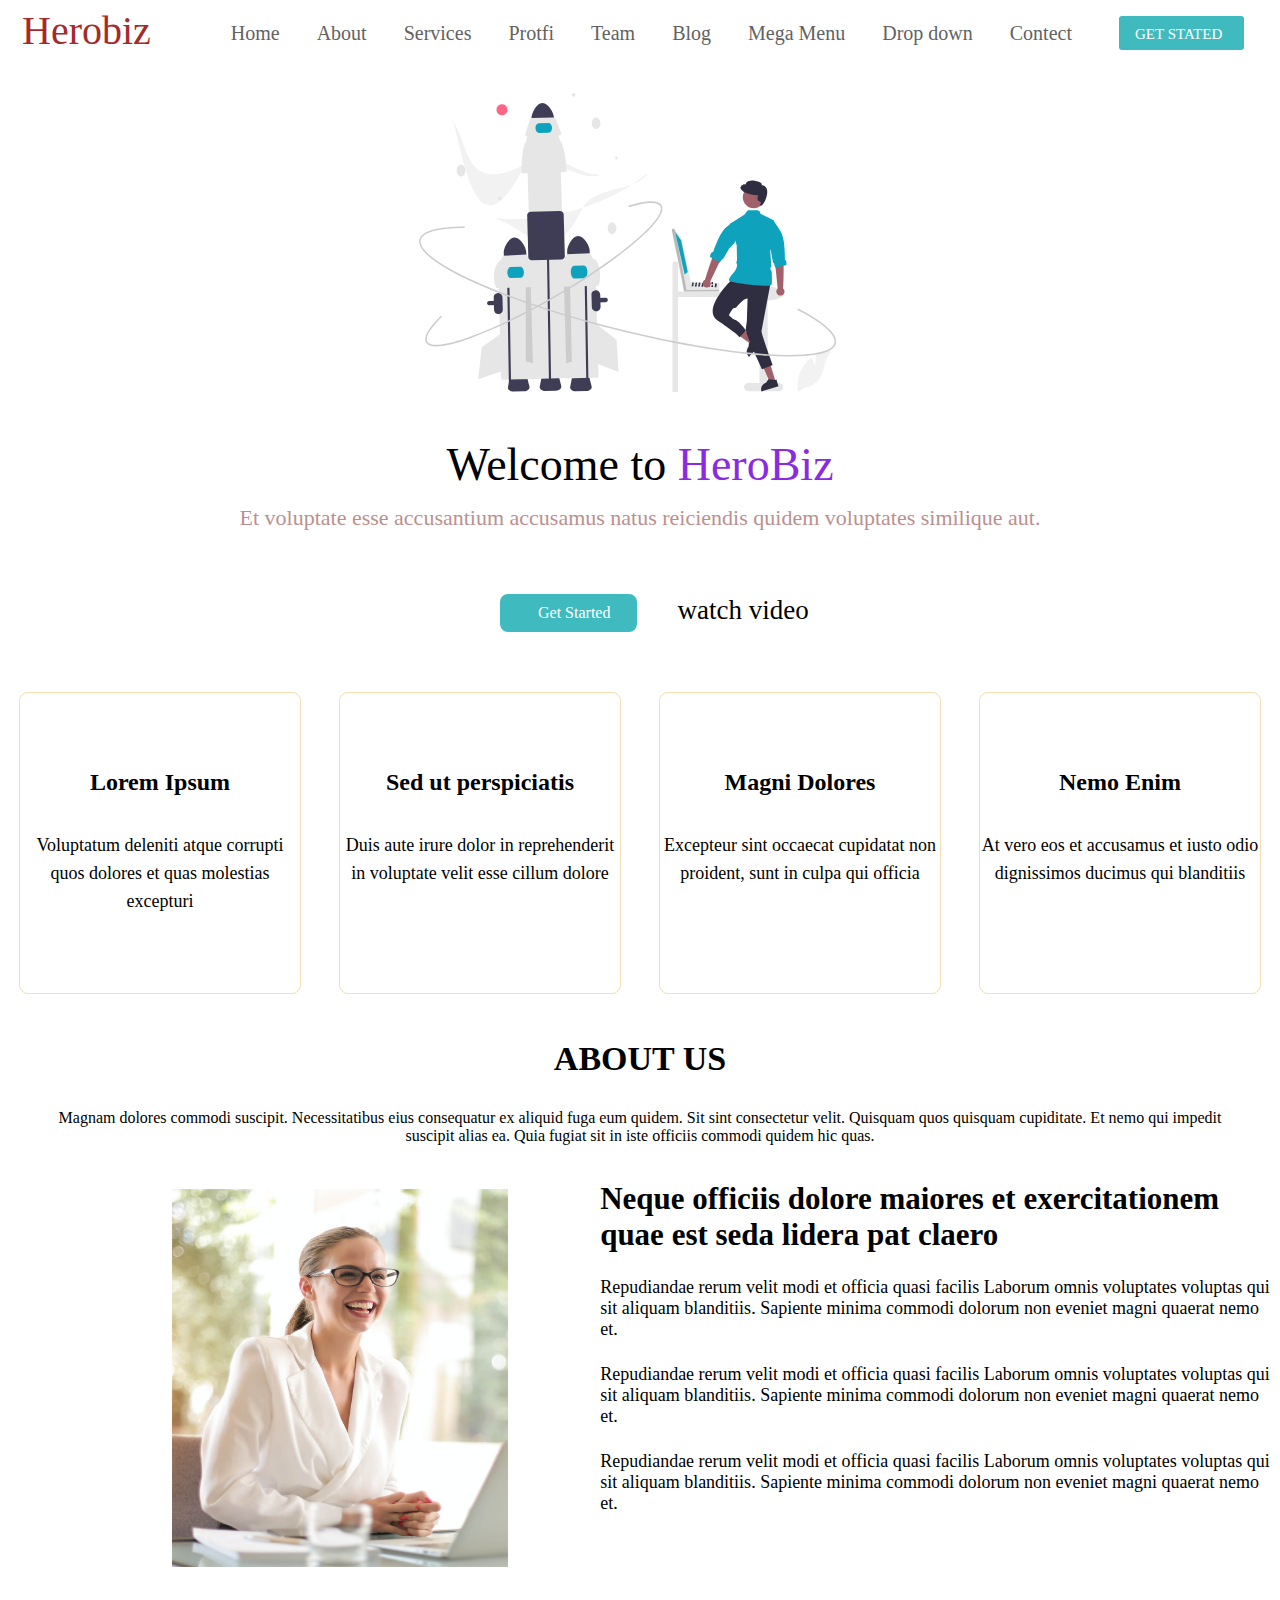
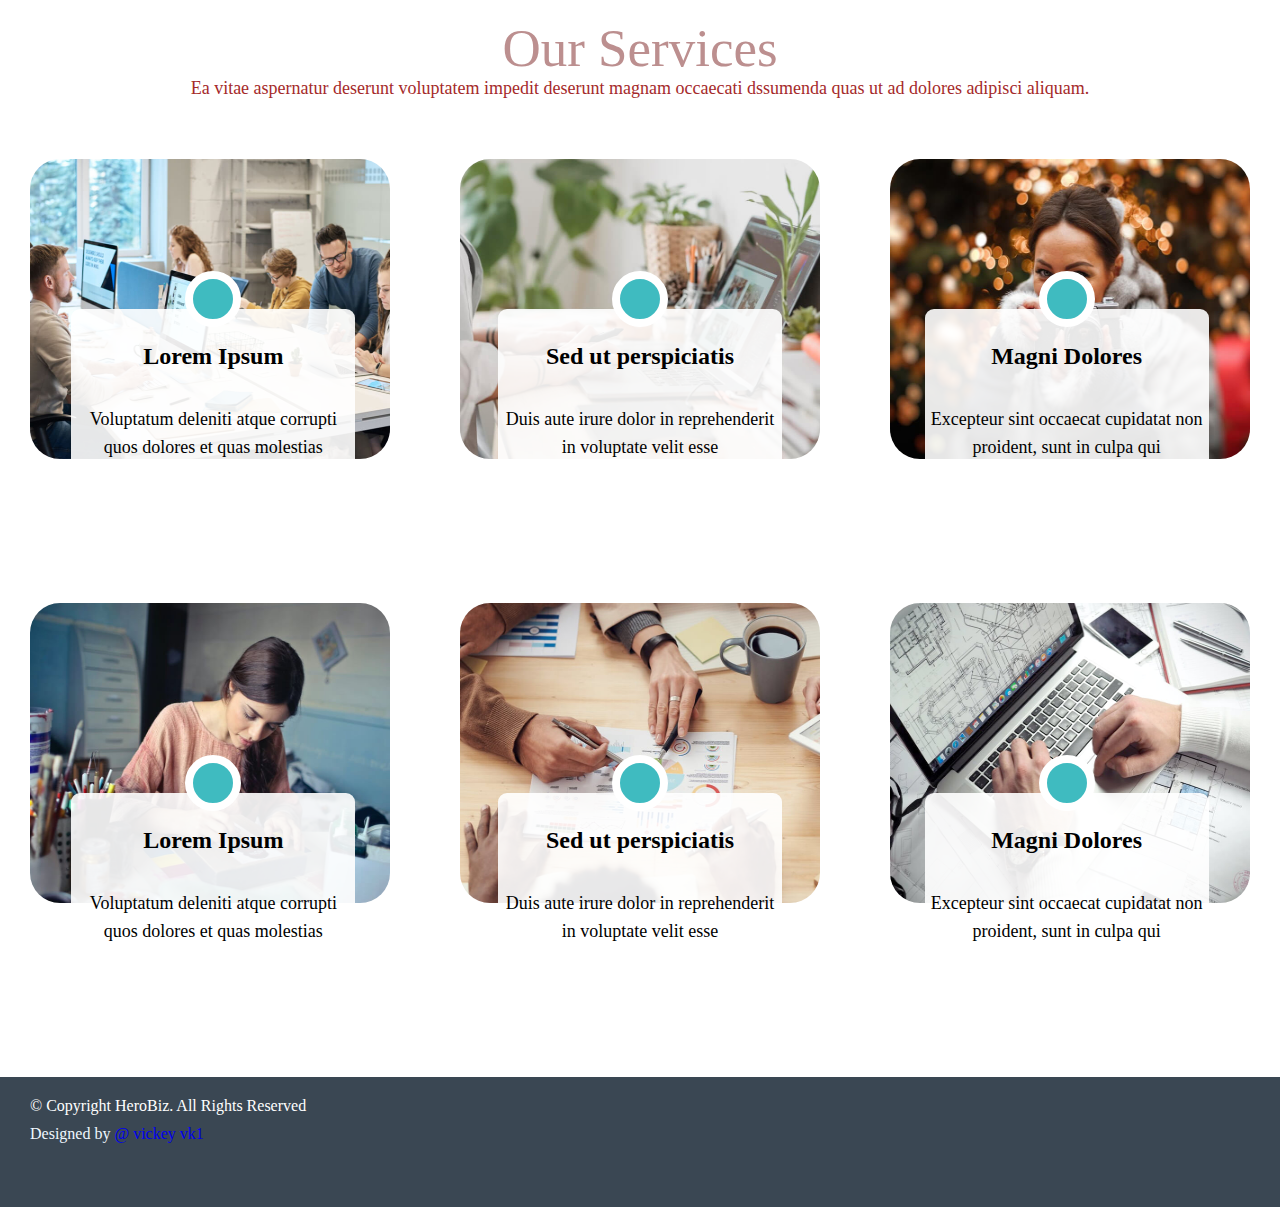
<file: index.html>
<!DOCTYPE html>
<html lang="en">
<head>
    <meta charset="UTF-8">
    <meta name="viewport" content="width=device-width, initial-scale=1.0">
    <title>HeroBiz</title>
    <link rel="stylesheet" href="style.css">
    <link rel="stylesheet" href="https://cdnjs.cloudflare.com/ajax/libs/font-awesome/6.5.0/css/all.min.css" integrity="sha512-Avb2QiuDEEvB4bZJYdft2mNjVShBftLdPG8FJ0V7irTLQ8Uo0qcPxh4Plq7G5tGm0rU+1SPhVotteLpBERwTkw==" crossorigin="anonymous" referrerpolicy="no-referrer" />
    <link href="https://unpkg.com/aos@2.3.1/dist/aos.css" rel="stylesheet">
</head>
<body>
   
   
    </header>
       
        <section>
            <div class="head3">
                <h1 class="logo" >Herobiz</h1>
            </div>
            <div class="page">
                <ul class="menus">
                    <li class="home"><a class="menuhome" href="">Home</a></li>
                    <li class="home"><a class="menuhome" href="">About</a></li>
                    <li class="home"><a class="menuhome" href="">Services</a></li>
                    <li class="home"><a class="menuhome" href="">Protfi</a></li>
                    <li class=" home"><a class="menuhome" href="">Team</a></li>
                    <li class=" home"><a class="menuhome" href="">Blog</a></li>
                    <li class=" home"><a class="menuhome" href="">Mega Menu</a></li>
                    <li class=" home"><a class="menuhome" href="">Drop down</a></li>
                    <li class=" home"><a class="menuhome" href="">Contect</a></li>
                </ul>
                    <a class="home1" href="">GET STATED</a>
            </div>
        </section>
        <section>
            <img class="rocket" src="Images/rocket.svg" alt="">
            <div>
                <p class="Welcome1">
                    Welcome to <span class="hero">HeroBiz</span>
                </p>
                <p class="et">
                    Et voluptate esse accusantium accusamus natus reiciendis quidem voluptates similique aut.
                </p>
            </div> 
        </section>
    <main>
      <section class="slider" >
      <a class="more" href="">Get Started</a>
      <div class="video1">
        <i class="fa-regular fa-circle-play playbutton" ></i> <span class="watch">watch video</span>
      </div>
      
      
    </section>
     <section class="serves">
        <div class="box" >
            <i class="fa-solid fa-chart-line heart"></i>
             <p class="box_head">Lorem Ipsum</p> 
          
           <P class="serpage">
            Voluptatum deleniti atque corrupti quos dolores et quas molestias excepturi</P>
            
        </div>
        <div class="box" >
            
            <i class="fa-solid fa-inbox pillsbox"></i>
            <p class="box_head">Sed ut perspiciatis</p>
            <P class="serpage">
                Duis aute irure dolor in reprehenderit in voluptate velit esse cillum dolore</P>
        </div>

        <div class="box" >
            <i class="fa-regular fa-calendar-days thermometer-box"></i>
            <p class="box_head">Magni Dolores</p> 
            <P class="serpage">
           Excepteur sint occaecat cupidatat non proident, sunt in culpa qui officia</P>
        </div>

        <div class="box">
            <i class="fa-solid fa-podcast dnabox"></i>
            <p class="box_head">Nemo Enim</p>  
            <P class="serpage">
          At vero eos et accusamus et iusto odio dignissimos ducimus qui blanditiis</P>
        </div>
    </section>
    
        <div class="about">
            <p >ABOUT US</p>
    </div>
        <div class="aboutpage">
            <p class="Magnam">Magnam dolores commodi suscipit. Necessitatibus eius consequatur ex aliquid fuga eum quidem. Sit sint consectetur velit. Quisquam quos quisquam cupiditate. Et nemo qui impedit suscipit alias ea. Quia fugiat sit in iste officiis commodi quidem hic quas.</p>
           
        </div>
        <div class="aboutpages1">
            <div class="right-about" >
                <img class="aboutimg" src="Images/about (1).jpg" alt="">
            </div>
            <div class="left-aubot" >
                <p class="aboutpages">
                    Neque officiis dolore maiores et exercitationem quae est seda lidera pat claero
                </p>
                <p class="aboutleft-page" >
                    <i class="fa-regular fa-circle-check"></i>Repudiandae rerum velit modi et officia quasi facilis
                    Laborum omnis voluptates voluptas qui sit aliquam blanditiis. Sapiente minima commodi dolorum non eveniet magni quaerat nemo et.
                
                    
                </p>
                <p class="aboutleft-page" >
                    <i class="fa-regular fa-circle-check"></i>Repudiandae rerum velit modi et officia quasi facilis
                    Laborum omnis voluptates voluptas qui sit aliquam blanditiis. Sapiente minima commodi dolorum non eveniet magni quaerat nemo et.
                </p>
                <p class="aboutleft-page" >
                    <i class="fa-regular fa-circle-check"></i>Repudiandae rerum velit modi et officia quasi facilis
                    Laborum omnis voluptates voluptas qui sit aliquam blanditiis. Sapiente minima commodi dolorum non eveniet magni quaerat nemo et.
                </p>
            </div>
        </div>

    </section>
  <section> 
        <p class="our">
            Our Services
        </p>
        <p class="ea">
            Ea vitae aspernatur deserunt voluptatem impedit deserunt magnam occaecati dssumenda quas ut ad dolores adipisci aliquam.
        </p>
        <div class="serimg1">
            <div class="note"><img class="services-img1 photo" src="services-1.jpg" alt=""></div>
            <div class="note"><img class="services-img2 photo" src="services-2.jpg" alt=""></div>
            <div class="note"><img class="services-img3 photo" src="services-3.jpg" alt=""></div>
        </div>
       </section>
       <section class="serves">
            <div class="boxone" >
                
                <div class="pillboxx"> <i class="fa-solid fa-chart-line heartt"></i></div>
                 <p class="box_head">Lorem Ipsum</p> 
              
               <P class="serpage">
                Voluptatum deleniti atque corrupti quos dolores et quas molestias </P>
                
            </div>
            <div class="boxone">
                
               <div class="pillboxx"> <i class="fa-solid fa-inbox pilsbox"></i></div>
                <p class="box_head">Sed ut perspiciatis</p>
                <P class="serpage">
                    Duis aute irure dolor in reprehenderit in voluptate velit esse </P>
            </div>
    
            <div class="boxone">
                <div class="pillboxx">  <i class="fa-regular fa-calendar-days thermmeter-box hellooo"></i></div>
                <p class="box_head">Magni Dolores</p> 
                <P class="serpage">
               Excepteur sint occaecat cupidatat non proident, sunt in culpa qui </P>
            </div>
        </section>
             <div class="serimg2">
                <div class="note"><img class="services-img4 photo" src="services-4.jpg" alt=""></div>
                <div class="note"><img class="services-img5 photo" src="services-5.jpg" alt=""></div>
                <div class="note"><img class="services-img6 photo" src="services-6.jpg" alt=""></div>
                
            </div>
           <section class="serves">
                <div class="boxtwo" >
                    
                    <div class="pillboxx"> <i class="fa-solid fa-chart-line heartt"></i></div>
                     <p class="box_head">Lorem Ipsum</p> 
                  
                   <P class="serpage">
                    Voluptatum deleniti atque corrupti quos dolores et quas molestias </P>
                    
                </div>
                <div class="boxtwo">
                    
                   <div class="pillboxx"> <i class="fa-solid fa-inbox pilsbox"></i></div>
                    <p class="box_head">Sed ut perspiciatis</p>
                    <P class="serpage">
                        Duis aute irure dolor in reprehenderit in voluptate velit esse </P>
                </div>
        
                <div class="boxtwo">
                    <div class="pillboxx">  <i class="fa-regular fa-calendar-days thermmeter-box hellooo"></i></div>
                    <p class="box_head">Magni Dolores</p> 
                    <P class="serpage">
                   Excepteur sint occaecat cupidatat non proident, sunt in culpa qui </P>
                </div>
            </section>
            
      
        <div>

        </div>
       </section>

    
    </main>
    <footer class="foot">
        <div>
        <p class="copy">
            © Copyright HeroBiz. All Rights Reserved
        </p>
        <p class="design">
            Designed by <a href="#" style="text-decoration: none;">@ vickey vk1</a>
        </p>
        </div>
        <div class="insta">
            <i class="fa-brands fa-twitter"></i><i class="fa-brands fa-facebook"></i><i class="fa-brands fa-instagram"></i><i class="fa-brands fa-linkedin"></i>
        </div>
    </footer>
   
    <script src="https://unpkg.com/aos@2.3.1/dist/aos.js"></script>
    <script>
        AOS.init();
      </script>
</body>

</html>
</file>
<file: style.css>
*{
    margin: 0px;
    padding: 0px;
}
.box i {
 color: #3fbbc0;
}
.box:hover{
margin-top:40px;
box-shadow: rgba(0, 0, 0, 0.25) 0px 54px 55px, rgba(0, 0, 0, 0.12) 0px -12px 30px, rgba(0, 0, 0, 0.12) 0px 4px 6px, rgba(0, 0, 0, 0.17) 0px 12px 13px, rgba(0, 0, 0, 0.09) 0px -3px 5px;
}
.box{
  transition:2s;
}
.menuhome:hover{ 
  border-bottom: solid 2px #3fbbc0;
}
.home1:hover{
  background-color: white;
  color: #3fbbc0;
  border: 1px solid #3fbbc0;
}
.menuhome{
  padding: 5px;
}
  .logo{
    font-weight: 200;
    font-size: 40px;
    color: brown;
    margin-left: 22px;
    margin-top: 7px;
}
.rocket{
  padding-left: 403px;
  padding-top: 39px;
  height: 300px;
  width: 450px;
  animation-name: arrowmove;
  animation-iteration-count: infinite;
  animation-duration: 5s;
  position: relative;
}

@keyframes arrowmove{
  0%{
    top: 0vw;
  }
  50%{
    top: 2vw;
  }
  100%{
    top: 0vw;
  }
}


  .head2{
    background: #3fbbc0;
    height: 40px;
    
  
  }
  .head5{
    display: flex;
    padding-top: 11px;
  }
   .time{
    padding-left: 66px;
    color: blanchedalmond;
}
.phone{
  
  padding-left: 336px;
  color: blanchedalmond;
  padding-top: 0px;
}
.headclock{
  position: absolute;
  left: 37px
}
.head-mobile{
  
  padding-left: 313px;
  position: absolute;
    left: 629px
}
  .head3title{
    font-size: 30px;
    padding-left: 33px;
    padding-top: 16px;
  }
  .page{

  }
  .menus{
    font-size: 28px;
    position: absolute;
    right: 203px;
    top: 24px;
}


  
  .home{
    display: inline-block;
    padding-left: 22px;
    text-decoration: none;
   

  }
  .menuhome{

  text-decoration: none; 
  color: #626262;
  }
  .link{
    
    display: inline-block;
  }
  .menus{
    font-size: 20px;
    position: absolute;
    right: 203px;
    top: 22px
  }
  .home1{
    text-decoration: none;
    /* position: absolute; */
    /* right: -19px; */
    top: 16px;
    font-size: 15px;
    background: #3fbbc0;
    width: 95px;
    height: 24px;
    /* border-style: solid; */
    padding-right: 14px;
    padding-left: 16px;
    border-radius: 3px;
    padding-top: 10px;
    padding-right: -2px;
    color: white;
    position: absolute;
    right: 36px;
    margin-left: 40px;
}

  .top{
    font-size: 42px;
    color: #2f2f2f;
    margin-top: 75px;
    text-align: center;
  }
  .headpage{
    font-size: 20px;
    line-height: 26px;
    margin-bottom: 0;
    font-weight: 400;
    color: #2f2f2f;
    text-align: center;
    margin-top: 23px;
  }
  .headpage1{
    font-size: 20px;
    line-height: 26px;
    margin-bottom: 0;
    font-weight: 400;
    color: #2f2f2f;
    text-align: center;
  }
  .section{
    background-color: #3fbbc0;
  }
  .slider{
    margin-top: 0px;
  }
  .slider-box
  {
    background: rgba(255, 255, 255, 0.9);
    height: 289px;
    margin-top: 170px;
    margin-left: 60px;
    margin-right: 60px;
    border: 4px solid #3fbbc0;
  }
  .more{
    text-decoration: none;
    background: #3fbbc0;
    margin-left: 500px;
    display: inline-block;
    margin-top: 63px;
    padding-right: 25px;
    padding-left: 36px;
    padding-top: 8px;
    height: 26px;
    color: white;
    border-radius: 8px;
    border: 2px solid #3fbbc0;
  }
  .Welcome1{
    text-align: center;
    text-align: center;
    font-size: 46px;
    padding-top: 41px;
    
  }
  .hero{
    color:blueviolet;
  }
  .et{
    text-align: center;
    color: rosybrown;
    font-size: 22px;
    padding-top: 14px;
  }
  .more:hover{
    color: #3fbbc0;
    background-color: white;
    border: 2px solid #3fbbc0;

  }
  .watch{
    font-size: 27px;
    padding-left: 6px;
    position: relative;
    bottom: 7px;
   
  }
  .playbutton{
    color: #3fbbc0;
    font-size: 40px;
  }
  .video1{
    display: inline-block;
    padding-left: 30px;
    position: relative;
    top: 8px;
  }
  .our{
    text-align: center;
    font-size: 53px;
    font-weight: 200;
    color: rosybrown;
  }
  .ea{
    text-align: center;
    font-size: 18px;
    color: brown;
  }
  .serimg1{
    margin-top: 60px;
    display: flex;
    justify-content: space-around;
    gap: 10px;
    
  }
  .serimg2{
   margin: 40px 0px;
    display: flex;
    justify-content: space-around;
    gap: 10px;
  }
  .photo{
    height: 300px;
    width: 360px;
    border-radius: 30px;
    transition:2s !important;
  }
  .photo:hover{
    height: 310px;
    width: 370px;
  }
  .note{
    height: 300px !important;
    width: 360px !important;
    border-radius: 30px;
  }
  .mainimg{
    position: relative;
    top: 277px;
    padding: 40px;
    background-position-x: center;
    width: 1140px;
    height: 227px;
  }
  .serves{
background-color: white;
display: flex;
justify-content: space-around;
  }
  .box{
    background: rgba(255, 255, 255, 0.9);
    height: 300px;
    width: 280px;
    border: 1px solid wheat;
    border-radius: 9px;
    margin-top: 60px;
    transition: 1s !important;
}
  .boxone{
    background: rgba(255, 255, 255, 0.9);
    height: 250px;
    width: 280px;
    border: 1px solid wheat;
    border-radius: 9px;
    margin-top: -150px;
    border: 2px solid transparent;

}
  .boxtwo{
    background: rgba(255, 255, 255, 0.9);
    height: 250px;
    width: 280px;
    border: 1px solid wheat;
    border-radius: 9px;
    margin-top: -150px;
    border: 2px solid transparent;

}
  .boxone .pilsbox{
   
    color: white;
    font-size: 30px;
    background-color: #3fbbc0;
    padding: 20px;
    border: solid 8px white;
    border-radius: 200px;
    margin-top: -40px;
}
  .boxone .hellooo{
   
    color: white;
    font-size: 30px;
    background-color: #3fbbc0;
    padding: 20px;
    border: solid 8px white;
    border-radius: 200px;
    margin-top: -40px;
}
  .boxone .heartt{
   
    color: white;
    font-size: 30px;
    background-color: #3fbbc0;
    padding: 20px;
    border: solid 8px white;
    border-radius: 200px;
    margin-top: -40px;
}
  .boxtwo .pilsbox{
   
    color: white;
    font-size: 30px;
    background-color: #3fbbc0;
    padding: 20px;
    border: solid 8px white;
    border-radius: 200px;
    margin-top: -40px;
}
  .boxtwo .hellooo{
   
    color: white;
    font-size: 30px;
    background-color: #3fbbc0;
    padding: 20px;
    border: solid 8px white;
    border-radius: 200px;
    margin-top: -40px;
}
  .boxtwo .heartt{
   
    color: white;
    font-size: 30px;
    background-color: #3fbbc0;
    padding: 20px;
    border: solid 8px white;
    border-radius: 200px;
    margin-top: -40px;
}
.boxone  .box_head {
  font-size: 24px;
  font-weight: 800;
  padding-top: 16px;
  text-align: center;
}
  .boxone .pillboxx{
    display: flex;
    justify-content: center;
    align-self: center;
   
}
  .boxone:hover{
    border: 2px solid #3fbbc0;
}
  
.boxtwo  .box_head {
  font-size: 24px;
  font-weight: 800;
  padding-top: 16px;
  text-align: center;
}
  .boxtwo .pillboxx{
    display: flex;
    justify-content: center;
    align-self: center;
   
}
  .boxtwo:hover{
    border: 2px solid #3fbbc0;
}
  

 

.serpage{
  padding-top: 35px;
    font-size: 18px;
    line-height: 28px;
    text-align: center;
}
.dept{
  background-color: #3fbbc0;
    height: 250px;
    margin-top: 40px;
}
.box_head{
  font-size: 24px;
    font-weight: 800;
    padding-top: 76px;
    text-align: center;
}
.heart{
  font-size: 50px;
  color:black;
  position: relative;
    top: 28px;
    left: 29px;
}
.pillsbox{
  font-size: 50px;

  position: relative;
  top: 28px;
  left: 29px;

}
.thermometer-box{
  font-size: 50px;
  position: relative;
    top: 28px;
    left: 29px;
}
.dnabox{
  font-size: 50px;
  position: relative;
    top: 28px;
    left: 29px;
}
.in{
  font-size: 30px;
  font-weight: 600;
  text-align: center;
  padding-top: 40px;
  color: white;
}
.inpage{
  font-size: 19px;
    font-weight: 110;
    text-align: center;
    padding-top: 40px;
    color: white;
    width: 80% ;
    margin: 0px auto;
}
.appoitment{
  padding-left: 42px;
    display: block;
    font-size: 19px;
    text-decoration: none;
    margin:8px auto;
    color: white;
    width: 20%;
    height: 32px;
    /* display: flex; */
    padding-top: 15px;
    border: 2px solid white;
    border-radius: 26px;
}
.aboutus{
  /* overflow: hidden; */
 
  height: 220px;
}
.about{
  font-size: 34px;
  font-weight: 600;
  text-align: center;
  padding-top: 46px;
}
.Magnam{
  padding: 0px 40px;
}
.aboutpage{
  text-align: center;
    padding-top: 31px;
} 
.aboutimg{
  height: 80%;
    width: 56%;
    padding-top: 44px;
    margin-left: 172px;
    
}
.aboutpages1{
  display: flex;
  
}
.aboutpages{

  font-size: 31px;
    font-weight: 600;
    padding-top: 36px;
}

.aboutleft-page{
  padding-top: 24px;
    font-size: 18px;
}
.foot{
  margin-top: 30px;
height: 130px;
background:#3A4753;
}
.copy{
color: white;
padding-left: 30px;
padding-top: 20px;

}
.design{
 color: aliceblue;
 padding-left: 30px;
padding-top: 10px;
} 
.insta{
  display: flex;
  gap: 10px;
  justify-content: right;
  font-size: 30px;
  color: aliceblue;
  padding: 0px 10px;
  position: relative;
  right: 340px ;
 
}

@media(max-width:430px){
  .menus {
    display: none;
}
.rocket {
  padding-left: 50px;
  padding-top: 10px;
  height: 300px;
  width: 300px;
  animation-name: arrowmove;
  animation-iteration-count: infinite;
  animation-duration: 5s;
  position: relative;
}
.Welcome1 {
  text-align: center;
  text-align: center;
  font-size: 35px;
  padding-top: 41px;
}
.video1 {
  display: inline-block;
  padding-left: 17px;
  position: relative;
  top: -38px;
}
watch {
  font-size: 24px;
  padding-left: 6px;
  position: relative;
  bottom: 7px;
}
.more {
  text-decoration: none;
  background: #3fbbc0;
  margin-left: 206px;
  display: inline-block;
  margin-top: 63px;
  padding-right: 25px;
  padding-left: 36px;
  padding-top: 8px;
  height: 26px;
  color: white;
  border-radius: 8px;
  border: 2px solid #3fbbc0;
}
.video1 {
  display: inline-block;
  padding-left: 17px;
  position: relative;
  top: -38px;
}
.serves {
  background-color: white;
  display: flex;
  flex-direction: column;
  align-items: center;
}
.box {
  background: rgba(255, 255, 255, 0.9);
  height: 278px;
  width: 310px;
  border: 1px solid wheat;
  border-radius: 9px;
  margin-top: 60px;
  transition: 1s !important;
  margin-left: 0px;
  display: flex;
  flex-direction: column;
  align-items: center;
}
.box i {
  color: #3fbbc0;
  margin-left: -65px;
}
.aboutpages1 {
  display: flex;
  flex-direction: column;
  align-items: center;
}
.aboutimg {
  height: 70%;
  width: 100%;
  padding-top: 44px;
  margin-left:0px;
}
.right-about{
  margin: 0px auto;
  width: 80%;
}
.left-aubot{
  margin: 0px auto;
    width: 80%;
}
.serimg1 {
  margin-top: 60px;
  display: flex;
  flex-direction: column;
  align-items: center;
  justify-content: space-around;
  gap: 10px;
}
.boxone {
  background: rgba(255, 255, 255, 0.9);
  height: 250px;
  width: 280px;
  border: 1px solid wheat;
  border-radius: 9px;
  margin-top: 0px;
  border: 2px solid transparent;
}
.serimg2 {
  margin: 0px;
  display: flex;
  flex-direction: column;
  align-items: center;
  justify-content: space-around;
  gap: 10px;
}
.boxtwo {
  background: rgba(255, 255, 255, 0.9);
  height: 250px;
  width: 280px;
  border: 1px solid wheat;
  border-radius: 9px;
  margin-top: 0px;
  border: 2px solid transparent;
}
.foot {
  margin-top: 30px;
  height: auto;
  background: #3A4753;
  text-align: center;
  display: flex;
  justify-content: center;
  flex-direction: column;
  align-items: center;
}
.insta {
  display: flex;
  gap: 10px;
  justify-content: right;
  font-size: 30px;
  color: aliceblue;
  margin: 35px 10px;
  position: relative;
  right: 0px;
}
</file>
